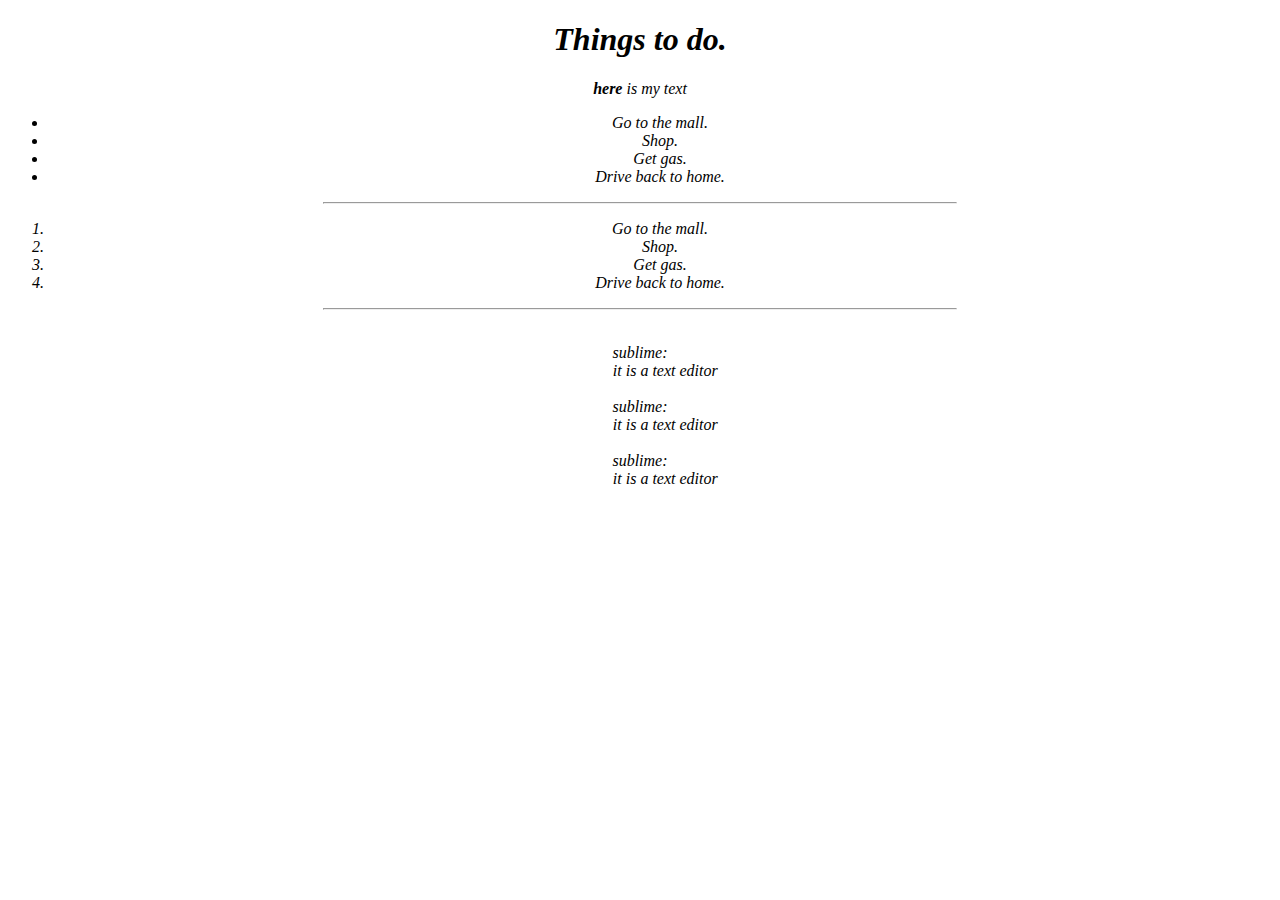
<file: 1.html>
<!DOCTYPE html>

<html>
    <head>
        <title>My First Webpage</title>

        <!-- Linking css -->
        <link rel="stylesheet" href="1.css"/>
    </head>

    <body>
        <div class="all-text">
            <h1>Things to do.</h1>
            <p>
                <span class="ul-span">here</span> is my text
            </p>
            <ul>
                <li>Go to the mall.</li>
                <li>Shop.</li>
                <li>Get gas.</li>
                <li>Drive back to home.</li>
            </ul>
            <hr class="bar">
            <ol>
                <li>Go to the mall.</li>
                <li>Shop.</li>
                <li>Get gas.</li>
                <li>Drive back to home.</li>
            </ol>
            <hr class="bar">
            <p class="text">
                sublime:
                <span id="line2">it is a text editor</span>
                sublime:
                <span id="line2">it is a text editor</span>
                sublime:
                <span id="line2">it is a text editor</span>
            </p>
        </div>
    </body>
</html>
</html>
</file>
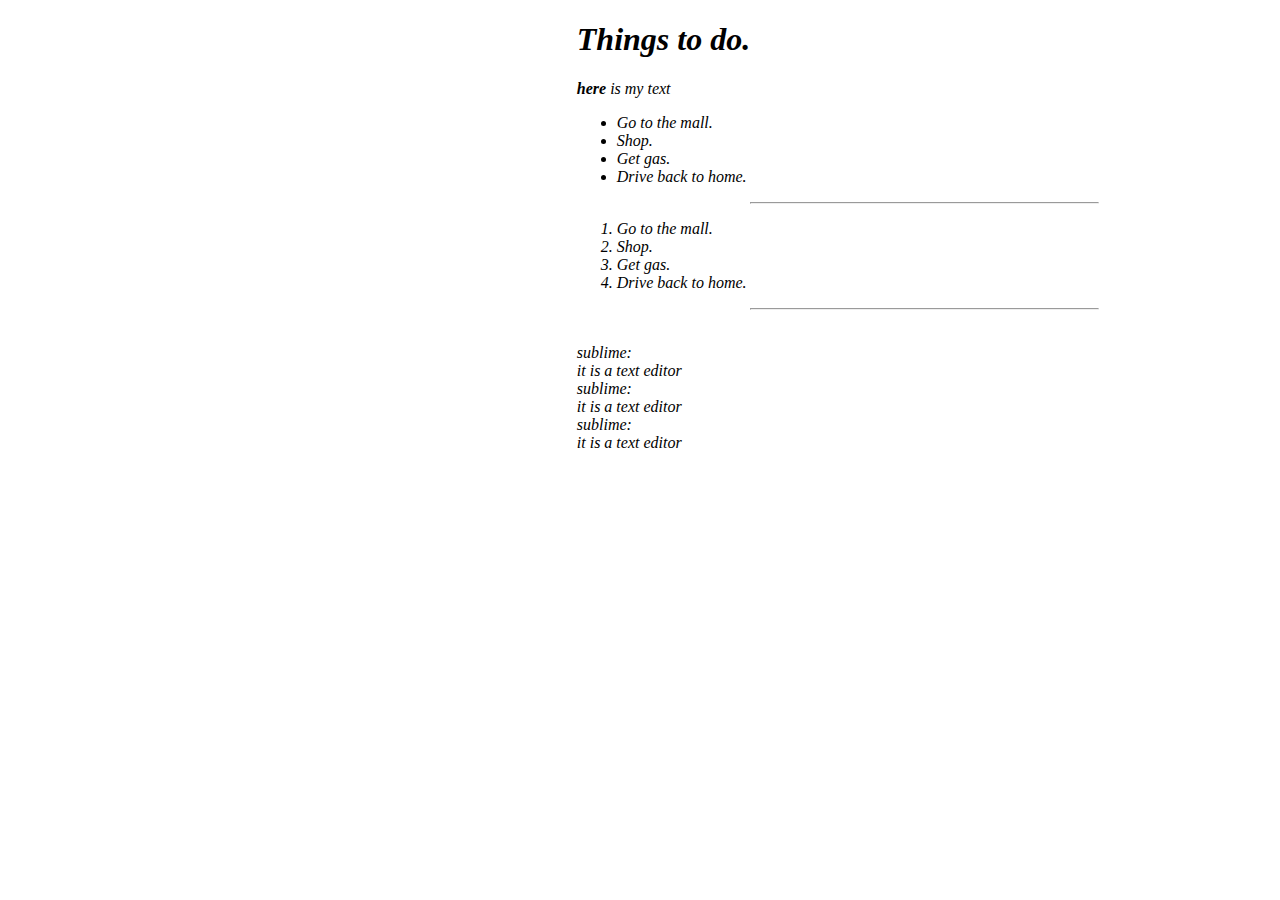
<file: day 1/1.html>
<!DOCTYPE html>

<html>
    <head>
        <title>My First Webpage</title>

        <!-- Linking css -->
        <link rel="stylesheet" href="1.css"/>
    </head>

    <body>
        <div class="all-text">
            <h1>Things to do.</h1>
            <p>
                <span class="ul-span">here</span> is my text
            </p>
            <ul>
                <li>Go to the mall.</li>
                <li>Shop.</li>
                <li>Get gas.</li>
                <li>Drive back to home.</li>
            </ul>
            <hr class="bar">
            <ol>
                <li>Go to the mall.</li>
                <li>Shop.</li>
                <li>Get gas.</li>
                <li>Drive back to home.</li>
            </ol>
            <hr class="bar">
            <p class="text">
                sublime:
                <span class="line2">it is a text editor</span>
                sublime:
                <span class="line2">it is a text editor</span>
                sublime:
                <span class="line2">it is a text editor</span>
            </p>
        </div>
    </body>
</html>
</html>
</file>
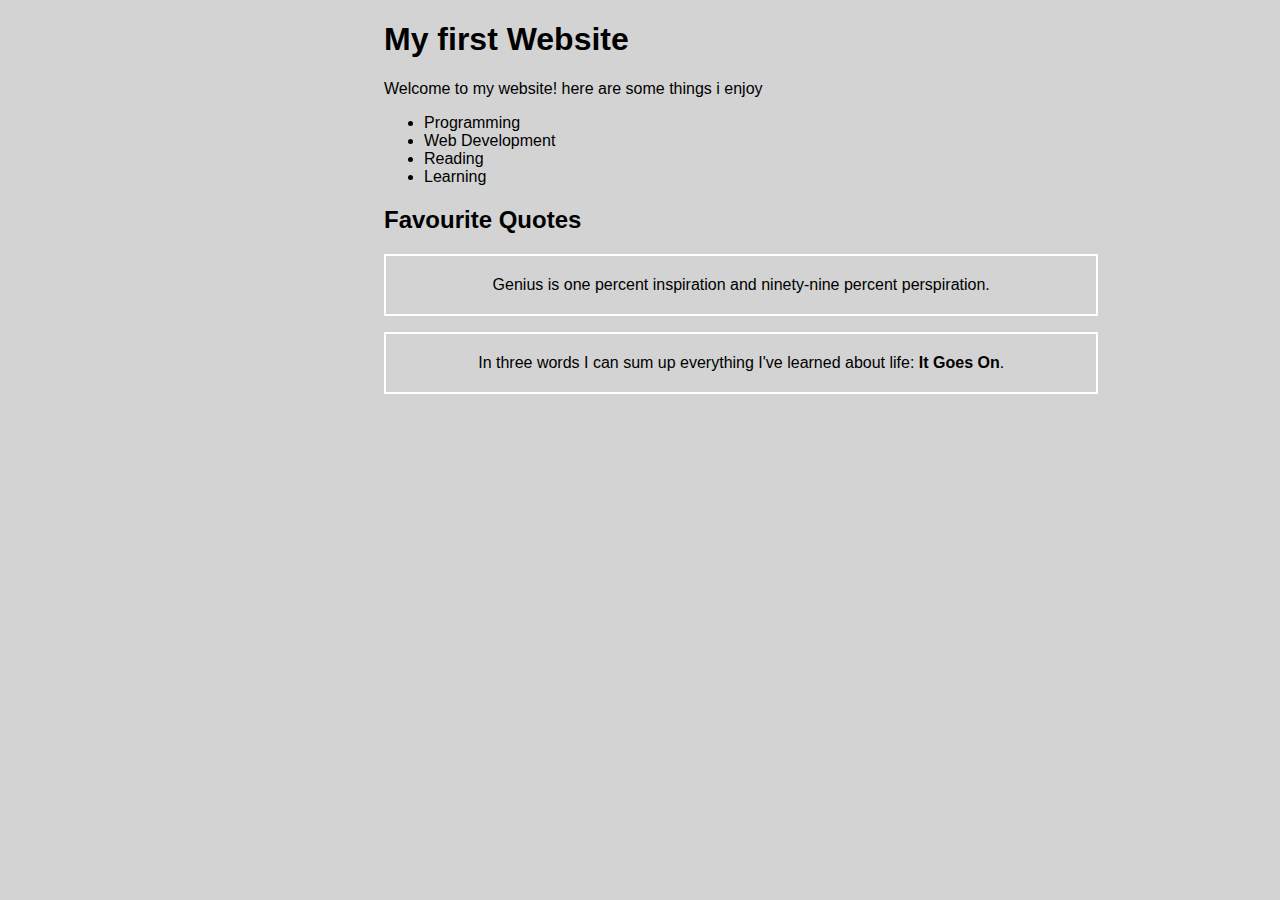
<file: day 2/page1.html>
<!DOCTYPE html>

<html>
  <head>
    <title>Page 1</title>

    <!-- Linking css -->
    <link rel="stylesheet" href="page1.css" />
  </head>

  <body>
    <h1>My first Website</h1>

    <p>Welcome to my website! here are some things i enjoy</p>

    <ul>
      <li>Programming</li>
      <li>Web Development</li>
      <li>Reading</li>
      <li>Learning</li>
    </ul>

    <h2>Favourite Quotes</h2>

    <p class="quote">
      Genius is one percent inspiration and ninety-nine percent perspiration.
    </p>

    <p class="quote">
      In three words I can sum up everything I've learned about life:
      <span id="bold-quote">It Goes On</span>.
    </p>
  </body>
</html>
</file>
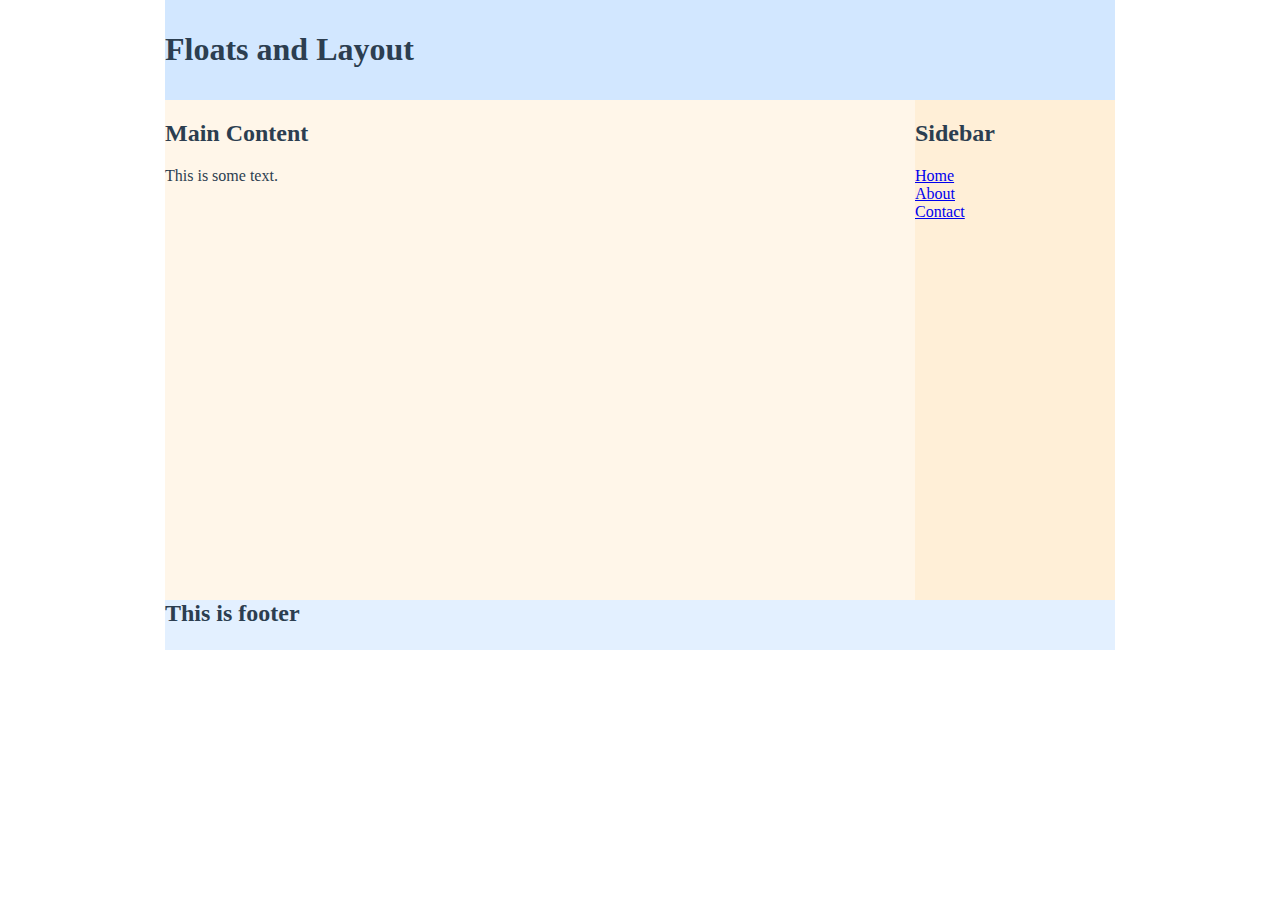
<file: day 3/day3.html>
<!DOCTYPE html>
<html lang="en">
  <head>
    <meta charset="UTF-8" />
    <meta name="viewport" content="width=device-width, initial-scale=1.0" />
    <title>Day 3 Task</title>

    <!-- Linking CSS -->
    <link rel="stylesheet" href="day3.css" />
  </head>

  <body>
    <div class="pg-header">
      <h1>Floats and Layout</h1>
    </div>
    <div class="pg-body">
      <div class="left">
        <h2>Main Content</h2>
        <p>This is some text.</p>
      </div>
      <div class="right">
        <h2>Sidebar</h2>
        <ul>
          <li><a href="home.html">Home</a></li>
          <li><a href="about.html">About</a></li>
          <li><a href="contact.html">Contact</a></li>
        </ul>
      </div>
    </div>
    <div class="pg-footer">
      <h2>This is footer</h2>
    </div>
  </body>
</html>
</file>
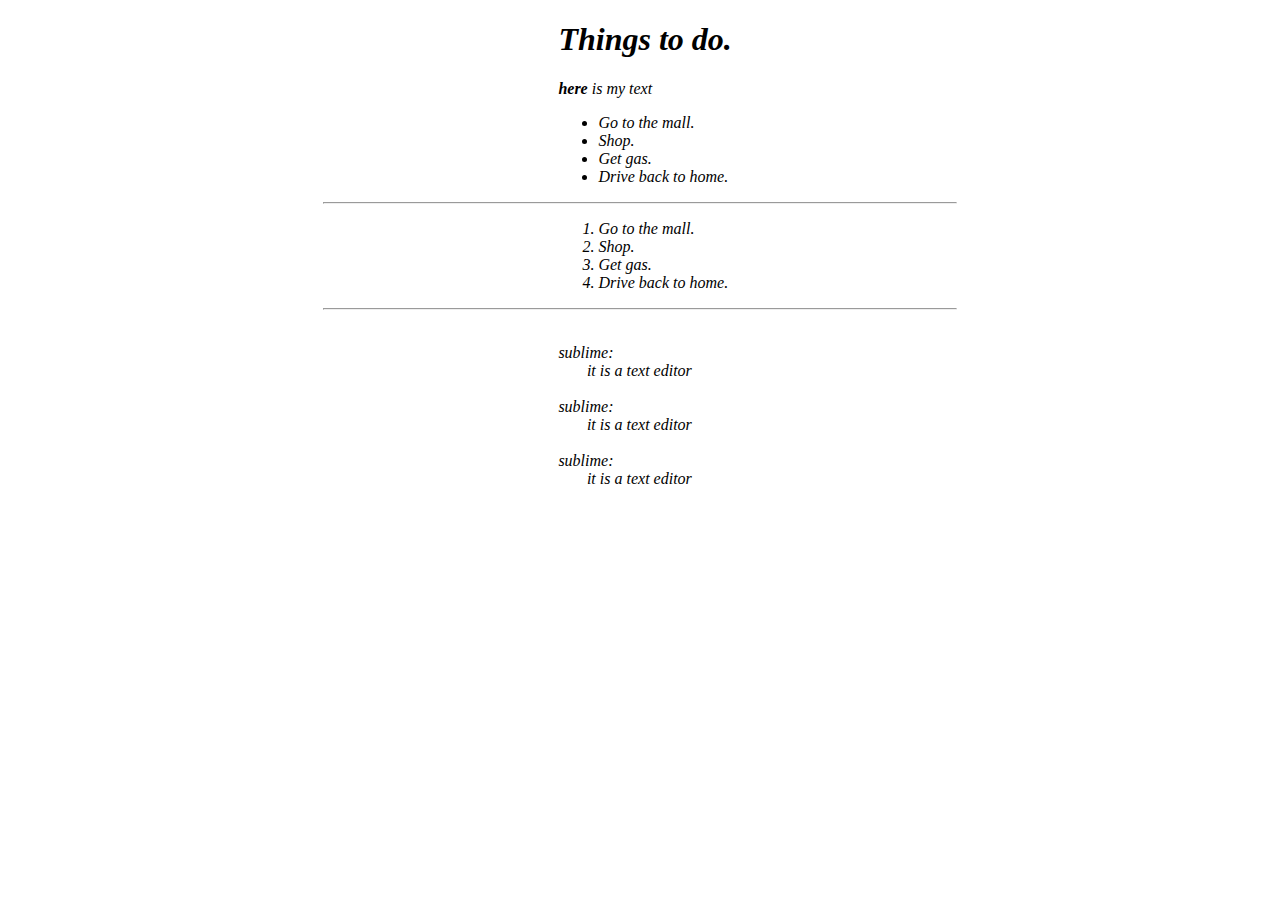
<file: day_1/1.html>
<!DOCTYPE html>

<html>
    <head>
        <title>My First Webpage</title>

        <!-- Linking css -->
        <link rel="stylesheet" href="1.css"/>
    </head>

    <body>
        <div class="section">
            <h1>Things to do.</h1>
            <p>
                <span class="ul-span">here</span> is my text
            </p>
            <ul>
                <li>Go to the mall.</li>
                <li>Shop.</li>
                <li>Get gas.</li>
                <li>Drive back to home.</li>
            </ul>
        </div>
        
        <hr>

        <div class="section">
            <ol>
                <li>Go to the mall.</li>
                <li>Shop.</li>
                <li>Get gas.</li>
                <li>Drive back to home.</li>
            </ol>
        </div>

        <hr>

        <div class="section">
            <p class="text">
                sublime:
                <span class="line2">it is a text editor</span>
                sublime:
                <span class="line2">it is a text editor</span>
                sublime:
                <span class="line2">it is a text editor</span>
            </p>
        </div>
    </body>
</html>
</html>
</file>
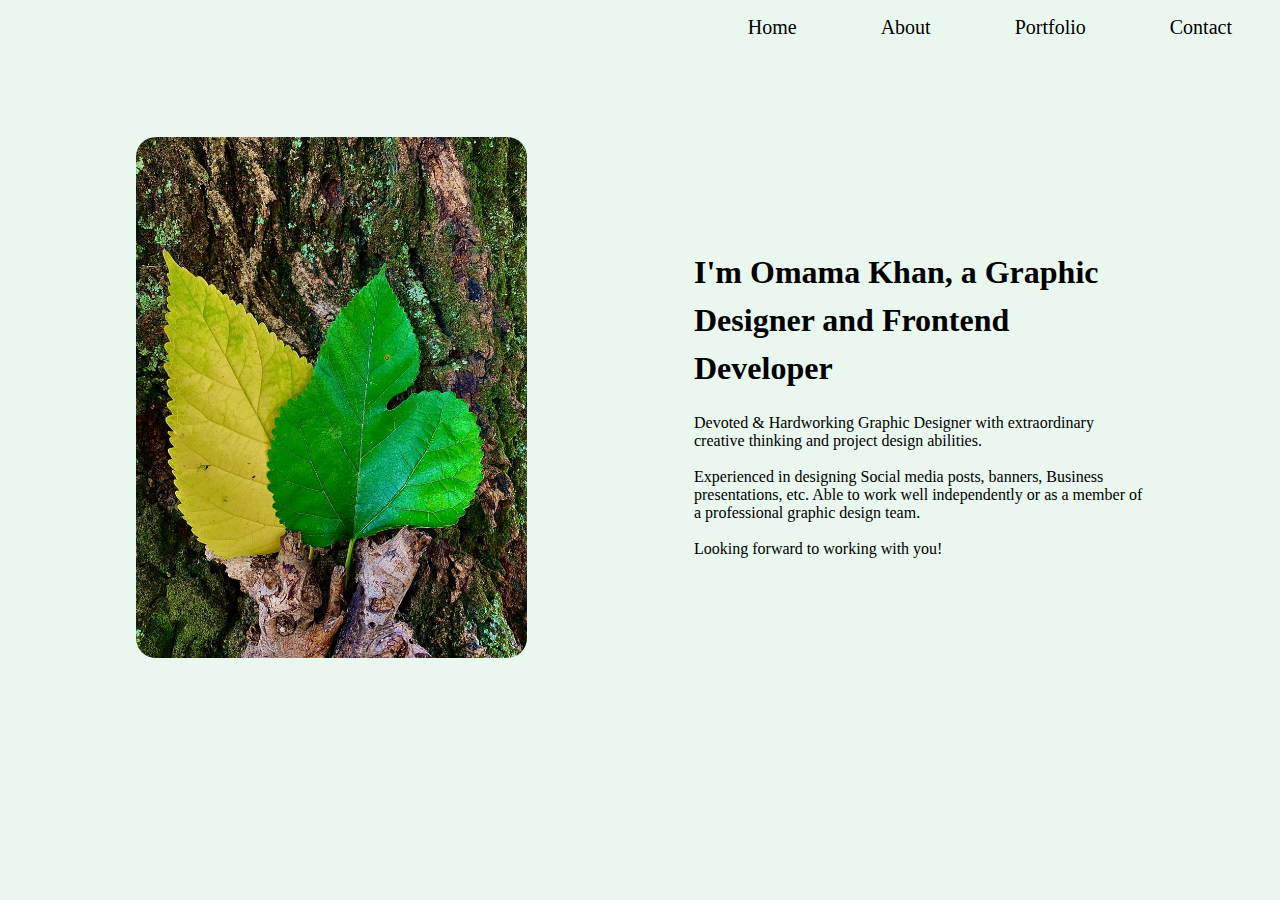
<file: day_5/about.html>
<!DOCTYPE html>
<html lang="en">
  <head>
    <meta charset="UTF-8" />
    <meta name="viewport" content="width=device-width, initial-scale=1.0" />
    <title>About</title>

    <!-- CSS links -->
    <link rel="stylesheet" href="css/about.css" />
    <link rel="stylesheet" href="css/main.css" />
  </head>
  <body>
    <!-- nav bar-->
    <div class="navbar">
      <ul>
        <li><a href="/day_5/home.html">Home </a></li>
        <li><a href="/day_5/about.html">About </a></li>
        <li><a href="/day_5/portfolio.html">Portfolio </a></li>
        <li><a href="/day_5/contact.html">Contact </a></li>
      </ul>
    </div>

    <div class="container">
      <div class="image">
        <img src="/day_5/images/about page.jpg" alt="Leaves" />
      </div>
      <div class="text">
        <h1>I'm Omama Khan, a Graphic Designer and Frontend Developer</h1>
        <p>
          Devoted & Hardworking Graphic Designer with extraordinary creative
          thinking and project design abilities.
          <br />
          <br />
          Experienced in designing Social media posts, banners, Business
          presentations, etc. Able to work well independently or as a member of
          a professional graphic design team.
          <br />
          <br />
          Looking forward to working with you!
        </p>
      </div>
    </div>
  </body>
</html>
</file>
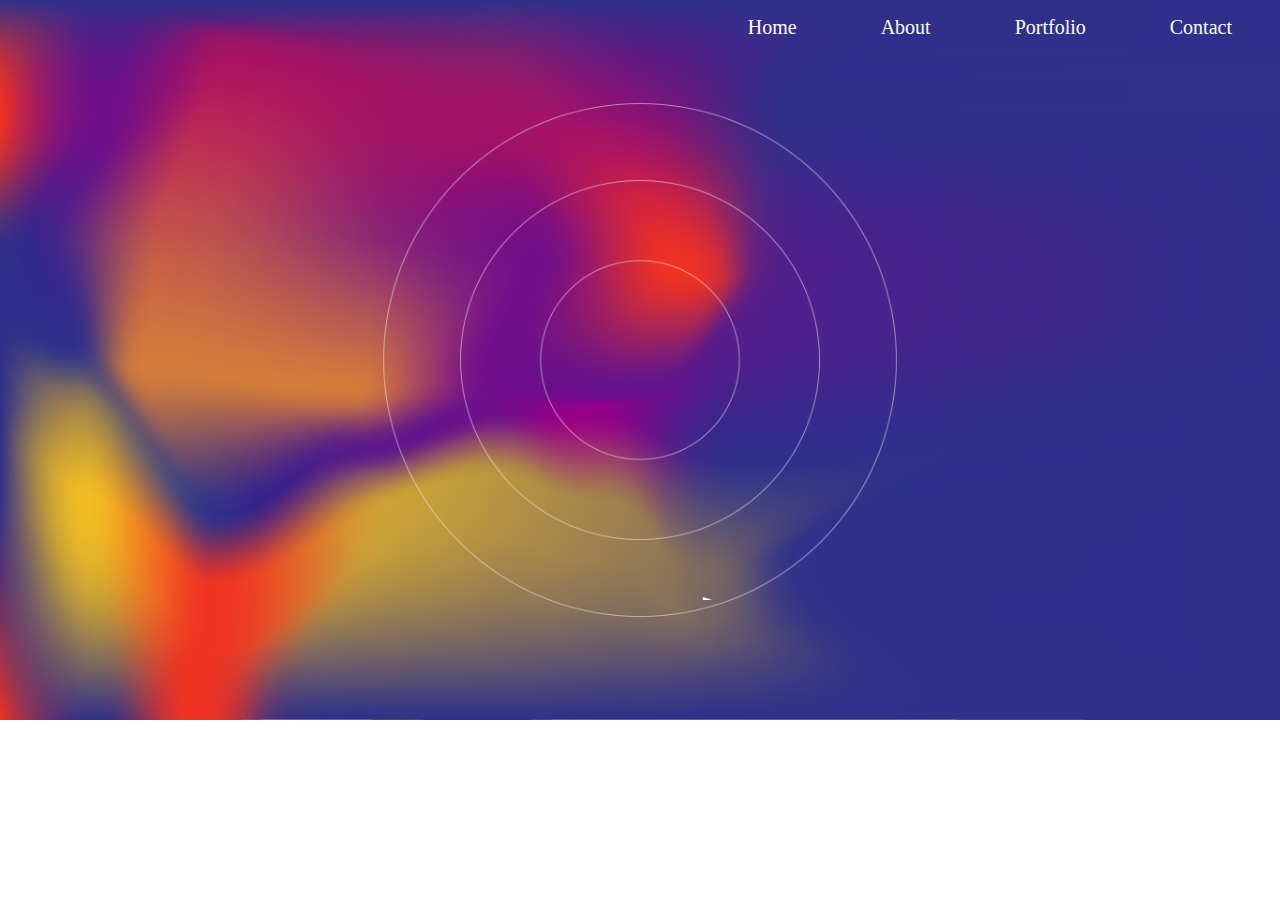
<file: day_5/contact.html>
<!DOCTYPE html>
<html lang="en">
  <head>
    <meta charset="UTF-8" />
    <meta name="viewport" content="width=device-width, initial-scale=1.0" />
    <title>Contact</title>

    <!-- CSS links -->
    <link rel="stylesheet" href="css/contact.css" />
    <link rel="stylesheet" href="css/main.css" />
  </head>
  <body>
    <!-- nav bar-->
    <div class="navbar">
      <ul>
        <li><a href="/day_5/home.html">Home </a></li>
        <li><a href="/day_5/about.html">About </a></li>
        <li><a href="/day_5/portfolio.html">Portfolio </a></li>
        <li><a href="/day_5/contact.html">Contact </a></li>
      </ul>
    </div>
  </body>
</html>
</file>
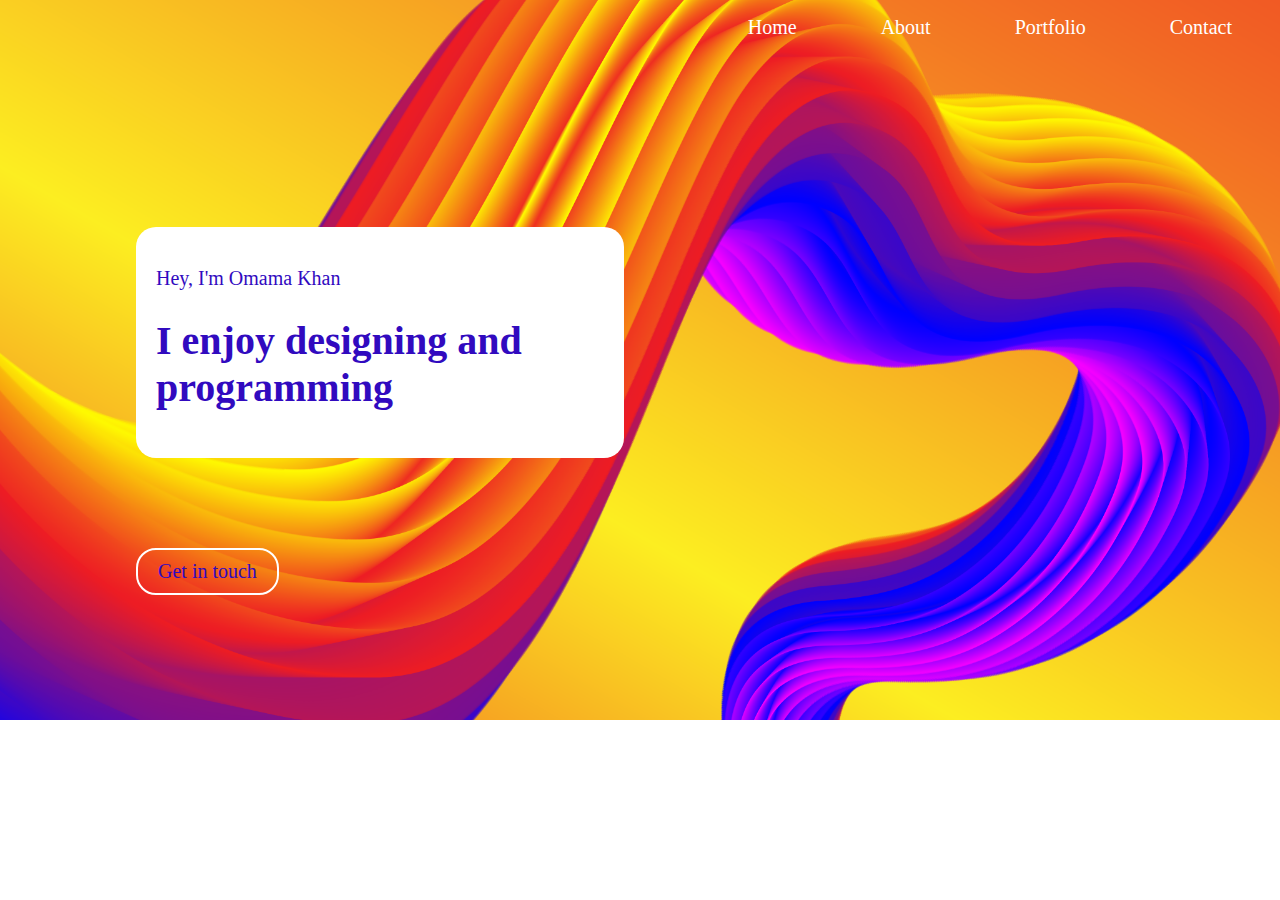
<file: day_5/home.html>
<!DOCTYPE html>
<html lang="en">
  <head>
    <meta charset="UTF-8" />
    <meta name="viewport" content="width=device-width, initial-scale=1.0" />
    <title>Home</title>

    <!-- CSS links -->
    <link rel="stylesheet" href="css/home.css" />
    <link rel="stylesheet" href="css/main.css" />
  </head>
  <body>
    <!-- nav bar-->
    <div class="navbar">
      <ul>
        <li><a href="/day_5/home.html">Home </a></li>
        <li><a href="/day_5/about.html">About </a></li>
        <li><a href="/day_5/portfolio.html">Portfolio </a></li>
        <li><a href="/day_5/contact.html">Contact </a></li>
      </ul>
    </div>
    <div class="text">
      <p>Hey, I'm Omama Khan</p>
      <h1>I enjoy designing and programming</h1>
    </div>
    <div class="btn">
      <button onclick="window.location.href = '/day_5/contact.html'">
        Get in touch
      </button>
    </div>
  </body>
</html>
</file>
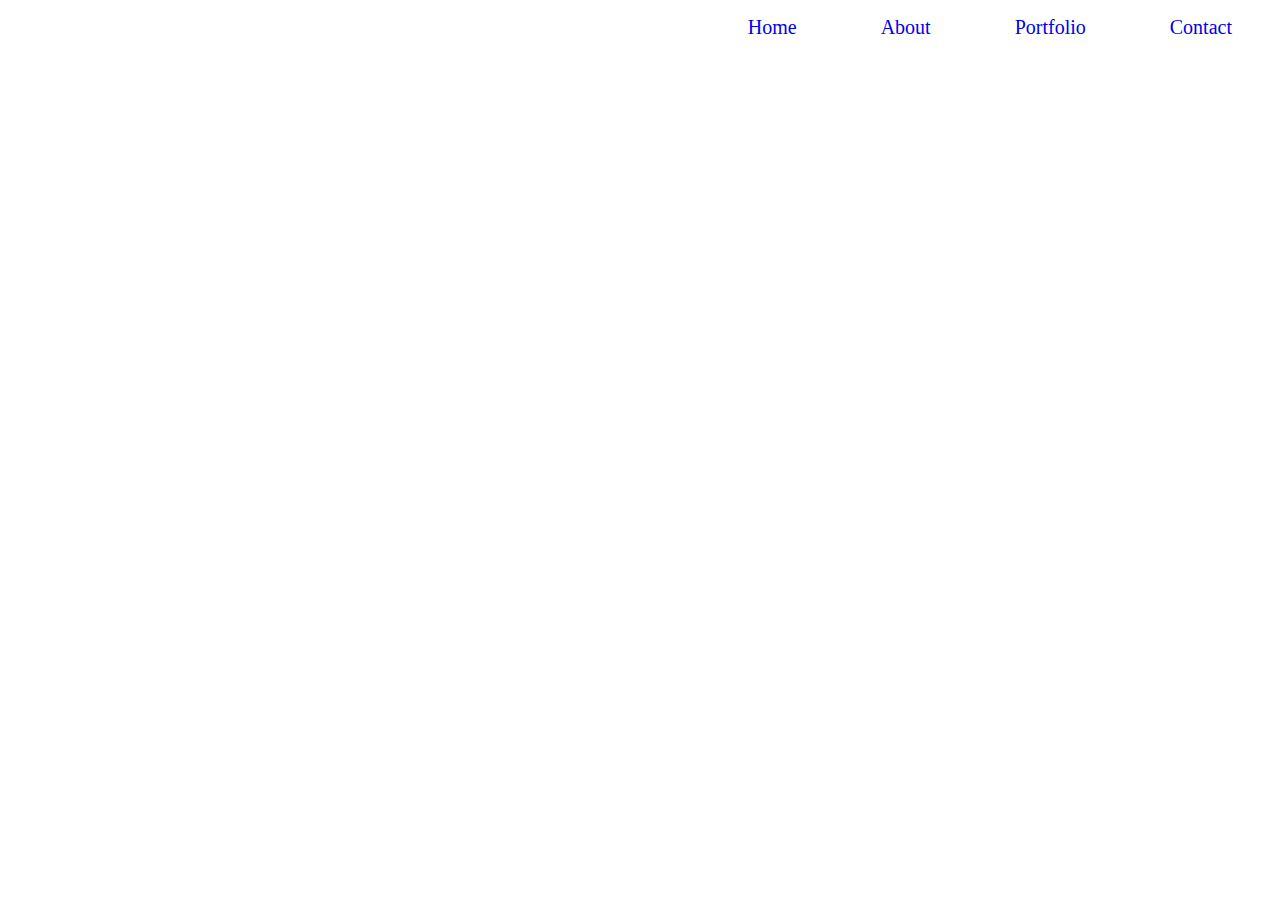
<file: day_5/portfolio.html>
<!DOCTYPE html>
<html lang="en">
  <head>
    <meta charset="UTF-8" />
    <meta name="viewport" content="width=device-width, initial-scale=1.0" />
    <title>Portfolio</title>

    <!-- CSS links -->
    <link rel="stylesheet" href="css/portfolio.css" />
    <link rel="stylesheet" href="css/main.css" />
  </head>
  <body>
    <!-- nav bar-->
    <div class="navbar">
      <ul>
        <li><a href="/day_5/home.html">Home </a></li>
        <li><a href="/day_5/about.html">About </a></li>
        <li><a href="/day_5/portfolio.html">Portfolio </a></li>
        <li><a href="/day_5/contact.html">Contact </a></li>
      </ul>
    </div>
  </body>
</html>
</file>
<file: 1.css>
/* this scss will be used for styling of 1.html */
.all-text {
  margin: auto;
  font-family: "Times New Roman", Times, serif;
  font-style: italic;
  text-align: center;
}
.all-text .ul-span {
  font-weight: bold;
}
.all-text .bar {
  width: 50%;
}
.all-text .text {
  white-space: pre-line;
}
.all-text .text #line2 {
  display: block;
  text-indent: 4%;
}

/*# sourceMappingURL=1.css.map */
</file>
<file: day 1/1.css>
/* this scss will be used for styling of 1.html */
.all-text {
  margin-left: 45%;
  font-family: "Times New Roman", Times, serif;
  font-style: italic;
  text-align: left;
}
.all-text .ul-span {
  font-weight: bold;
}
.all-text .bar {
  width: 50%;
}
.all-text .text {
  white-space: pre-line;
}
.all-text .text #line2 {
  display: block;
  text-indent: 4%;
}

/*# sourceMappingURL=1.css.map */
</file>
<file: day 2/page1.css>
body {
  font-family: sans-serif;
  background-color: lightgray;
  margin-left: 30%;
}

.quote {
  text-align: center;
  border: 2px solid white;
  width: 80%;
  margin-top: 10px;
  padding-top: 20px;
  padding-bottom: 20px;
}
.quote #bold-quote {
  font-weight: bold;
}

/*# sourceMappingURL=page1.css.map */
</file>
<file: day 3/day3.css>
body {
  font-family: "Times New Roman", Times, serif;
  width: 950px;
  margin: auto;
  color: #2c3e50;
}
body .pg-header {
  background-color: #d2e7ff;
  height: 80px;
  padding: 10px 0px;
}
body .pg-body {
  background-color: #fff6e9;
  height: 500px;
}
body .pg-body .left {
  float: left;
  width: 750px;
}
body .pg-body .right {
  float: left;
  background-color: #ffefd7;
  width: 200px;
  height: 500px;
}
body .pg-body .right ul {
  list-style-type: none;
  padding: 0px;
}
body .pg-footer {
  background-color: #e3f0ff;
  height: 50px;
}
body .pg-footer h2 {
  margin-top: 0px;
}

/*# sourceMappingURL=day3.css.map */
</file>
<file: day_1/1.css>
/* this scss will be used for styling of 1.html */
hr {
  width: 50%;
}

.section {
  margin-left: 43vw;
  font-family: "Times New Roman", Times, serif;
  font-style: italic;
  text-align: left;
}
.section .ul-span {
  font-weight: bold;
}
.section .text {
  white-space: pre-line;
}
.section .text .line2 {
  display: block;
  text-indent: 4%;
}

/*# sourceMappingURL=1.css.map */
</file>
<file: day_5/css/about.css>
body {
  background-color: #e9f7ef;
}
body .navbar ul li a {
  color: black;
}
body .navbar ul li a:hover {
  background-color: #27ae60;
  color: white;
}
body .container {
  display: flex;
}
body .container .image {
  margin-top: 10vh;
  margin-left: 10vw;
}
body .container .image img {
  flex-basis: 400px;
  flex-grow: 0;
  flex-shrink: 0;
  border-radius: 20px;
  max-width: 70%;
  max-height: auto;
}
body .container .text {
  flex-basis: 450px;
  flex-grow: 0;
  flex-shrink: 0;
  margin-top: 20vh;
  margin-right: 10vw;
}
body .container .text h1 {
  font-family: "Roboto Medium";
  line-height: 1.5;
}
body .container .text p {
  font-family: "Roboto Light";
}

/*# sourceMappingURL=about.css.map */
</file>
<file: day_5/css/main.css>
body .navbar ul {
  font-family: "Roboto Medium";
  list-style-type: none;
  text-align: right;
  margin: 0 auto;
  padding: 0;
  overflow: hidden;
}
body .navbar ul li {
  display: inline-block;
}
body .navbar ul li a {
  display: inline-block;
  text-decoration: none;
  padding: 8px 40px;
  font-size: 20px;
}
body .navbar ul li a:hover {
  border-radius: 20px;
}

/*# sourceMappingURL=main.css.map */
</file>
<file: day_5/css/contact.css>
body {
  background-image: url("/day_5/images/contact page.png");
  background-size: cover;
  background-repeat: no-repeat;
}
body .navbar ul li a {
  color: white;
}
body .navbar ul li a:hover {
  background-color: white;
  color: blue;
}
body .outer {
  float: right;
  margin-top: 5%;
  margin-right: 10%;
}
body .outer h1 {
  font-size: 40px;
  font-family: "Roboto Black";
  color: white;
}
body .outer .inner {
  width: 30vw;
  padding-left: 30px;
  padding-top: 5px;
  padding-bottom: 20px;
  background-color: white;
  border-radius: 20px;
  color: #310abf;
  font-family: "Roboto Light";
}
body .outer .inner p {
  font-size: 20px;
}
body .outer .inner ul {
  list-style-type: none;
  margin: 0;
  padding: 0;
}
body .outer .inner ul li a {
  text-decoration: none;
}
body .outer .inner ul li a:link,
body .outer .inner ul li a:visited {
  text-decoration: none;
  color: #310abf;
}
body .outer .inner ul li a:hover {
  color: red;
}
body .outer .inner ul li:hover {
  color: red;
}
body .outer .inner ul hr {
  width: 50%;
  margin-left: 0;
}

/*# sourceMappingURL=contact.css.map */
</file>
<file: day_5/css/home.css>
body {
  background-image: url("/day_5/images/home page.png");
  background-size: cover;
  background-repeat: no-repeat;
}
body .navbar ul li a {
  color: white;
}
body .navbar ul li a:hover {
  background-color: #310abf;
}
body .text {
  margin-top: 20vh;
  margin-left: 10vw;
  width: 35vw;
  padding: 20px;
  background-color: white;
  border-radius: 20px;
  color: #310abf;
}
body .text p {
  font-family: "Roboto Light";
  font-size: 20px;
}
body .text h1 {
  font-size: 40px;
  font-family: "Roboto Black";
}
body .btn button {
  margin-top: 10vh;
  margin-left: 10vw;
  padding: 10px 20px;
  border: 2px solid white;
  border-radius: 20px;
  display: inline-block;
  font-size: 20px;
  font-family: "Roboto Light";
  background-color: transparent;
  color: #310abf;
}
body .btn button:hover {
  background-color: white;
}

/*# sourceMappingURL=home.css.map */
</file>
<file: day_5/css/portfolio.css>
/*# sourceMappingURL=portfolio.css.map */
</file>
